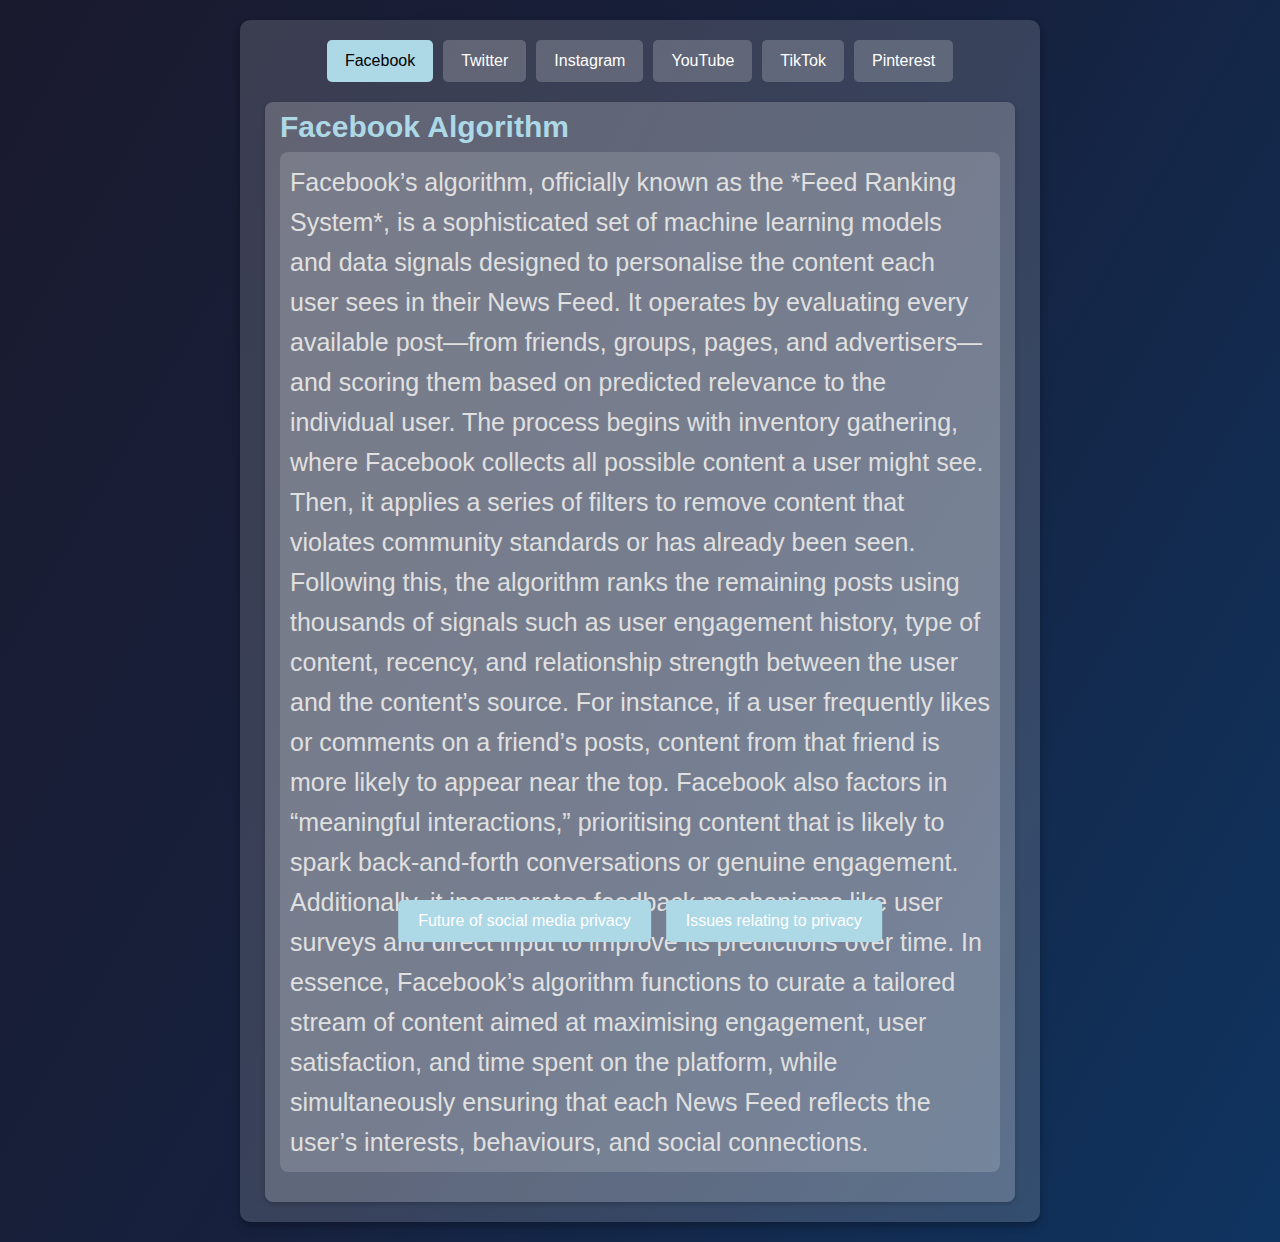
<file: page 3.html>
<!DOCTYPE html> <!-- Defines the document type and version of HTML -->
<html lang="en"> <!-- Starts the HTML document and sets the language to English -->
<head>
    <meta charset="UTF-8"> <!-- Specifies the character encoding as UTF-8 -->
    <meta name="viewport" content="width=device-width, initial-scale=1.0"> <!-- Ensures responsiveness on different screen sizes -->
    <title>Social Media Algorithm Guide</title> <!-- Sets the page title displayed in the browser tab -->
    <link rel="stylesheet" href="page3.css"> <!-- Links an external CSS file for styling -->
</head>
<body>

    <div class="tab-container"> <!-- Wrapper for the tab buttons -->
        <div class="tab-buttons"> <!-- Container for all tab buttons -->
            <button class="tab-button active" data-tab="facebook">Facebook</button> <!-- Button for Facebook tab, set as active by default -->
            <button class="tab-button" data-tab="twitter">Twitter</button> <!-- Button for Twitter tab -->
            <button class="tab-button" data-tab="instagram">Instagram</button> <!-- Button for Instagram tab -->
            <button class="tab-button" data-tab="youtube">YouTube</button> <!-- Button for YouTube tab -->
            <button class="tab-button" data-tab="tiktok">TikTok</button> <!-- Button for TikTok tab -->
            <button class="tab-button" data-tab="pinterest">Pinterest</button> <!-- Button for Pinterest tab -->
        </div>

        <div class="tab-content"><!-- Container for all algorithm descriptions -->
            <div id="facebook" class="tab-pane active"><!-- Section for Facebook's algorithm, set as active -->
                <h2>Facebook Algorithm</h2>
                <p>Facebook’s algorithm, officially known as the *Feed Ranking System*, is a sophisticated set of machine learning models and data signals designed to personalise the content each user sees in their News Feed. It operates by evaluating every available post—from friends, groups, pages, and advertisers—and scoring them based on predicted relevance to the individual user. The process begins with inventory gathering, where Facebook collects all possible content a user might see. Then, it applies a series of filters to remove content that violates community standards or has already been seen. Following this, the algorithm ranks the remaining posts using thousands of signals such as user engagement history, type of content, recency, and relationship strength between the user and the content’s source. For instance, if a user frequently likes or comments on a friend’s posts, content from that friend is more likely to appear near the top. Facebook also factors in “meaningful interactions,” prioritising content that is likely to spark back-and-forth conversations or genuine engagement. Additionally, it incorporates feedback mechanisms like user surveys and direct input to improve its predictions over time. In essence, Facebook’s algorithm functions to curate a tailored stream of content aimed at maximising engagement, user satisfaction, and time spent on the platform, while simultaneously ensuring that each News Feed reflects the user’s interests, behaviours, and social connections.</p>
            </div>
            <div id="twitter" class="tab-pane"><!-- Section for Twitter's algorithm, set as active -->
                <h2>Twitter Algorithm</h2>
                <p>Twitter’s algorithm, particularly for the “For You” timeline, is a highly complex recommendation system driven by machine learning, designed to present users with tweets that are most likely to engage their interest. Rather than simply displaying tweets in reverse chronological order, the algorithm evaluates and ranks a vast pool of content to curate a personalised feed for each user. This system draws from several core sources: tweets from accounts a user follows, tweets liked or retweeted by those accounts, and popular or trending tweets from across the platform. It begins by sourcing candidates—potential tweets that could be shown—using both in-network (accounts the user follows) and out-of-network (accounts the user does not follow) data. The algorithm then evaluates these candidates using a wide array of signals such as user activity (likes, retweets, comments, time spent viewing), tweet characteristics (media content, hashtags, recency), and social context (who interacted with the tweet and the strength of their relationship to the user).
                    The ranking model, often powered by neural networks, assigns a relevance score to each tweet based on its predicted likelihood of generating positive engagement from the user. Beyond ranking, Twitter applies heuristics to diversify the timeline, limit repetition, and avoid content overload from a single source. The algorithm also uses negative feedback (such as tweets a user skips, reports, or hides) to refine future recommendations. Moreover, Twitter allows manual curation through actions like muting and blocking, which are fed back into the algorithmic process to better tailor future content. Overall, Twitter’s algorithm works by dynamically analysing user behaviour, content patterns, and social interactions to deliver a customised stream of tweets that balances timeliness, relevance, and diversity—enhancing user engagement while preserving the platform’s fast-paced, conversational nature.</p>
            </div>
            <div id="instagram" class="tab-pane"><!-- Section for Instagram's algorithm, set as active -->
                <h2>Instagram Algorithm</h2>
                <p>Instagram’s algorithm is a sophisticated recommendation system that personalises what each user sees across different sections of the app—such as the Feed, Stories, Explore, and Reels—based on their individual behaviour and preferences. It uses machine learning models to predict which content a user is most likely to engage with, taking into account signals like who they interact with frequently, what type of content they tend to like or comment on, and how recently a post was shared. In the Feed and Stories, the algorithm gives priority to posts from people the user follows, ranking them based on relevance, recency, and the strength of their relationship with the content creator. For Explore and Reels, Instagram broadens the scope by recommending content from accounts the user doesn't follow, but that aligns with their past interactions and interests. Engagement factors such as likes, shares, saves, comments, and even time spent viewing a post contribute to determining what content is shown and in what order. Negative feedback, like hiding or skipping posts, is also used to fine-tune the experience. Overall, Instagram’s algorithm works continuously to learn from user behaviour and serve content that is timely, interesting, and personally relevant.</p>
            </div>
            <div id="youtube" class="tab-pane"><!-- Section for youtube's algorithm, set as active -->
                <h2>YouTube Algorithm</h2>
                <p>YouTube’s algorithm is a highly advanced recommendation system designed to deliver a personalised viewing experience by predicting what videos each user is most likely to watch and enjoy. It operates across multiple areas of the platform, including the Home page, Up Next suggestions, and the Subscriptions and Trending tabs, using machine learning models that analyse both video performance and user behaviour. The algorithm considers a wide range of signals such as watch history, search queries, likes, dislikes, shares, comments, and how long a user watches each video. On the Home page, it selects a mix of new content and videos from previously watched channels, ranked by relevance and expected engagement. In the Up Next panel, it recommends videos similar to what the user is currently watching, based on patterns of co-viewed content and topic similarity. Audience retention—how long people watch a video before leaving—is a major factor in ranking, along with click-through rate (CTR) and satisfaction surveys. YouTube also factors in negative feedback like "not interested" or video skipping to adjust future recommendations. Overall, the algorithm constantly learns and adapts to individual preferences, aiming to maximise viewer satisfaction, time spent on the platform, and exposure to content that aligns with each user’s unique interests..</p>
            </div>
            <div id="tiktok" class="tab-pane"><!-- Section for Tiktok's algorithm, set as active -->
                <h2>TikTok Algorithm</h2>
                <p>TikTok’s algorithm is a highly responsive and data-driven recommendation system that powers the “For You” feed by curating videos tailored to each user’s unique preferences and behaviour. It relies heavily on machine learning models that analyse a wide array of signals, including user interactions (such as likes, comments, shares, and watch time), video information (captions, hashtags, and sounds), and device or account settings (like language and location). The algorithm begins by testing a video with a small group of users to gauge its performance, then gradually expands its reach if it receives strong engagement, such as long watch times or repeated views. Each time a user watches or skips a video, the system learns more about their interests and uses that information to refine future recommendations. Unlike some platforms that prioritise content from followed accounts, TikTok places more emphasis on discovery, often showing users content from creators they don’t follow but are likely to enjoy. Negative feedback, such as marking videos as “not interested” or scrolling past quickly, helps the algorithm avoid similar content in the future. Overall, TikTok’s algorithm continuously adapts to real-time signals to deliver a highly engaging, personalised feed that encourages longer viewing sessions and ongoing interaction..</p>
            </div>
            <div id="pinterest" class="tab-pane"><!-- Section for Pinterests's algorithm, set as active -->
                <h2>Pinterest Algorithm</h2>
                <p>Pinterest’s algorithm is a personalised recommendation system designed to help users discover content—called “Pins”—that matches their tastes, interests, and goals. It works by analysing both the characteristics of the Pins and the individual behaviour of users, using machine learning to surface the most relevant content across the Home feed, search results, and related Pins sections. Key signals include what users have previously searched for, saved, clicked on, or interacted with, as well as the topics, boards, and creators they follow. Each Pin is evaluated based on factors like visual and textual relevance, popularity, freshness, and how closely it aligns with the user’s activity history. The algorithm also uses collaborative filtering, which suggests Pins liked by users with similar interests, and computer vision technology to interpret image content and aesthetics. In search, Pinterest blends keyword matching with personalised ranking, prioritising Pins that are not only relevant to the query but also aligned with the user’s style and past behaviour. Negative signals, like hiding Pins or ignoring certain content types, are used to refine future recommendations. Overall, Pinterest’s algorithm works to deliver a visually appealing and personally meaningful experience, encouraging exploration and inspiration tailored to each user.</p>
            </div>
        </div>
    </div>
<script>
    document.addEventListener("DOMContentLoaded", function () { // Executes once the page is fully loaded
        const tabButtons = document.querySelectorAll(".tab-button"); // Selects all tab buttons
        const tabPanes = document.querySelectorAll(".tab-pane"); // Selects all content sections

        tabButtons.forEach(button => {
            button.addEventListener("click", function () { // Adds click event listener to each tab button
                
                // Remove active class from all buttons
                tabButtons.forEach(btn => btn.classList.remove("active")); 
                this.classList.add("active"); // Sets the clicked button as active
                
                // Hide all tab panes
                tabPanes.forEach(pane => pane.classList.remove("active")); 
                document.getElementById(this.dataset.tab).classList.add("active"); // Displays corresponding content pane
            });
        });
    });
</script>

<script>
    const list = document.getElementById("related-articles-list"); // Selects the list container for related articles
    list.innerHTML = ""; // Clears the existing content in the list

    if (articles[platform]) { // Checks if there are articles available for the given platform
        articles[platform].forEach(article => { // Loops through the articles for the selected platform
            const li = document.createElement("li"); // Creates a new list item
            li.innerHTML = `<a href="${article.url}" target="_blank">${article.title}</a>`; // Adds a clickable link to the article
            list.appendChild(li); // Appends the list item to the container
        });
    }

    // Call this wherever you update the page content
    // Example usage: updateRelatedArticles("youtube");
</script>


<div class="button-container"> <!-- Container for navigation buttons -->
    <a href="page4.html" class="btn">Future of social media privacy</a> <!-- Link to the future of social media privacy page -->
    <a href="page 2.html" class="btn">Issues relating to privacy</a> <!-- Link to the issues related to privacy page -->
</div>



<script>
function flipCard(card) { // Function to flip a card when clicked
    card.querySelector(".card-inner").classList.toggle("flipped"); // Toggles the "flipped" class to switch card sides
}
</script>





<script>
document.addEventListener("DOMContentLoaded", function() { // Runs script after the page loads
    const slider = document.getElementById("slider"); // Selects the slider element
    
    // Check if the current page is the home page
    if (window.location.pathname === "/index.html" || window.location.pathname === "/") {
        slider.style.display = "none"; // Hides the slider if the user is on the home page
    }
});
</script>


    <script>
    let slideIndex = 0; // Tracks the current slide index
    showSlides(slideIndex); // Initializes the slideshow

    function moveSlide(n) { // Function to navigate slides forward or backward
        showSlides(slideIndex += n); // Adjusts slideIndex and displays the corresponding slide
    }

    function showSlides(n) { // Function to display the active slide
        let slides = document.querySelectorAll('.slide'); // Selects all slide elements
        
        // Resets slide index if it goes beyond the last slide
        if (n >= slides.length) slideIndex = 0; 
        
        // Sets slide index to last slide if it goes below 0
        if (n < 0) slideIndex = slides.length - 1; 
        
        slides.forEach(slide => slide.style.display = "none"); // Hides all slides
        slides[slideIndex].style.display = "block"; // Displays the active slide
    }
</script>
</body>
</html>
</file>
<file: page3.css>
/* Reset Styles */
* {
    margin: 0;
    padding: 0;
    box-sizing: border-box;
    font-family: 'Segoe UI', Tahoma, Geneva, Verdana, sans-serif;
}


/* Fullscreen Background */
#background {
    position: fixed;
    top: 0;
    left: 0;
    width: 100%;
    height: 100%;
    transition: background 1s ease-in-out;
    background: linear-gradient(to right, #6a0dad, #9c27b0); /* Default gradient */
    z-index: -1;
}


/* Dropdown Styling */
.dropdown-container {
    text-align: center;
    margin-top: 80px;
}


#socialSelect {
    padding: 12px 18px;
    font-size: 16px;
    border-radius: 8px;
    border: none;
    box-shadow: 0 4px 8px rgba(0, 0, 0, 0.1);
    cursor: pointer;
    transition: background-color 0.3s ease;
}


#socialSelect:hover {
    background-color: #f3e5ff;
}


/* Content Box */






/* Align Paragraphs */
#description p {
    text-align: justify; /* Justifies text, making it evenly distributed */
    width: 90%; /* Adjusts width to keep lengths uniform */
    margin: 0 auto; /* Centers the paragraph */
    line-height: 1.8; /* Improves readability */
}


body {
    font-family: Arial, sans-serif;
    text-align: center;
    margin: 0;
    padding: 0;
    min-height: 100vh; /* Ensures body covers the whole screen */
   
}
/* Align Subheadings */
/* Dynamic Background */
#background {
    position: fixed;
    top: 0; left: 0;
    width: 100vw; height: 100vh;
    z-index: -1;
    transition: background 1s ease-in-out;
    background: linear-gradient(to right, #6a0dad, #9c27b0); /* Default Purple */
}


/* Dropdown Menu */
.dropdown-container {
    margin: 20px;
    padding: 10px;
}


select {
    padding: 10px;
    font-size: 16px;
    border-radius: 5px;
    border: 1px solid #ccc;
}


/* Content Box */




/* Styled Headers */h3 {
    color: #a040c9;
    margin-top: 15px;
    text-align: center;
}


/* Lists */
ul {
    list-style-type: square;
    text-align: center;
    margin: 0 auto;
    width: 70%;
}


/* Hide logo until a platform is selected */
#logoImage {
    max-width: 120px;
    margin-bottom: 20px;
    display: none;
}


.button-container {
    position: absolute;
    top: 20px;
    left: 20px;
    display: flex;
    flex-direction: column; /* Aligns buttons in a column */
    gap: 10px;
}


button {
    padding: 10px 20px;
    font-size: 16px;
    border: none;
    cursor: pointer;
    background-color: #3498db;
    color: white;
    border-radius: 5px;
}


button:hover {
    background-color:rgba(7,44,81,255);
}
.image-container {
    display: flex; /* Aligns images next to each other */
    justify-content: center; /* Centers them */
    gap: 20px; /* Adds spacing between images */
    margin-top: 20px; /* Pushes images below text */
}


.image-container img {
    width: 250px; /* Sets fixed width */
    height: auto; /* Maintains aspect ratio */
    border-radius: 8px; /* Optional: Adds rounded edges */
}
#related-articles-box {
    position: absolute;
    top: 550px; /* Moves it lower */
    left: 23%; /* Positions it towards the left */
    width: 300px; /* Slightly larger for better balance */
    background-color: white;
    border: 1px solid #ccc;
    padding: 15px;
    box-shadow: 0 4px 8px rgba(0,0,0,0.1);
    border-radius: 8px;
    font-family: Arial, sans-serif;
    z-index: 999; /* Keeps it above other elements */
    text-align: center; /* Center content */
    transform: translateX(-50%); /* Adjusts for better centering */
}

 
  #related-articles-box h4 {
    margin-top: 0;
    font-size: 16px;
    color: #333;
  }
 
  #related-articles-list {
    list-style: none;
    padding: 0;
    margin: 0;
  }
 
 #related-articles-list li {
    margin: 8px 0;
    padding-left: 20px; /* Pushes each item further right */
}
 
 #related-articles-list a {
    display: block; /* Ensures it takes full width */
    text-align: center; /* Moves it more towards the right */
    padding-left: 50px; /* Adds slight space */
}

 
  #related-articles-list a:hover {
    text-decoration: underline;
  }
  .button-container {
    position: absolute;
    top: 10px;
    left: 10px;
    display: flex;
    gap: 10px;
}


.btn {
    padding: 10px 15px;
    background-color: #d1d8dc;
    color: rgb(0, 0, 0);
    text-decoration: none;
    border-radius: 5px;
    font-size: 16px;
}


.btn:hover {
    background-color: rgba(7,44,81,255);
}
/* General Page Styling *


/* Header Styling */
header {
    display: flex;
    justify-content: center;
    align-items: center;
    padding: 20px;
}


.logo img {
    width: 150px; /* Adjust logo size */
}




/* Dropdown & Menu */
.menu-container {
    display: flex;
    justify-content: center;
    gap: 10px;
    margin-bottom: 20px;
}


.menu-btn, #platformSelect {
    padding: 10px;
    font-size: 16px;
    border-radius: 5px;
    border: 2px solid white;
    background-color: rgba(255, 255, 255, 0.2);
    color: white;
    cursor: pointer;
}


/* Title Styling */
.platform-title {
    font-size: 28px;
    font-weight: bold;
    margin-bottom: 20px;
}


/* Card Container */
.card-container {
    display: flex;
    flex-wrap: wrap;
    justify-content: center;
    gap: 20px;
    padding: 20px;
}


/* Card Styling */
.card {
    width: 250px;
    height: 350px;
    perspective: 1000px;
    cursor: pointer;
    background: transparent;
}


.card-inner {
    width: 100%;
    height: 100%;
    position: relative;
    transform-style: preserve-3d;
    transition: transform 0.6s;
}


.card-inner.flipped {
    transform: rotateY(180deg);
}


.card-front, .card-back {
    position: absolute;
    width: 100%;
    height: 100%;
    backface-visibility: hidden;
    display: flex;
    flex-direction: column;
    justify-content: center;
    align-items: center;
    text-align: center;
    border-radius: 10px;
    padding: 15px;
}


.card-front {
    background-color: rgba(255, 255, 255, 0.2);
    color: white;
}


.card-back {
    background-color: white;
    color: #333;
    transform: rotateY(180deg);
}


/* Icon Styling */
.icon {
    font-size: 40px;
    margin-bottom: 10px;
    color: white;
}




/* Apply Your Gradient Background & Font */
body {
    font-family: 'Poppins', sans-serif;
    background: linear-gradient(120deg, #1a1a2e, #16213e, #0f3460);
    color: white;
    margin: 0;
    padding: 20px;
    text-align: center;
}

/* Tab Container */
.tab-container {
    max-width: 800px;
    margin: auto;
    background: rgba(255, 255, 255, 0.15);
    padding: 20px;
    border-radius: 10px;
    box-shadow: 0 4px 8px rgba(0, 0, 0, 0.3);
    display: flex;
    flex-direction: column;
    justify-content: space-between; /* Pushes content apart */
    min-height: 300px; /* Ensures enough space */
}

.tab-buttons {
    display: flex;
    justify-content: center; /* Centers buttons */
    gap: 10px; /* Adds spacing between buttons */
    margin-top: auto; /* Pushes buttons to the bottom */
}


.tab-button {
    padding: 12px 18px;
    border: none;
    background: rgba(255, 255, 255, 0.2);
    cursor: pointer;
    border-radius: 5px;
    font-size: 16px;
    color: white;
    font-family: 'Poppins', sans-serif;
    transition: 0.3s;
}

.tab-button.active {
    background: lightblue;
    color: black;
}

.tab-button:hover {
    background: rgba(255, 255, 255, 0.4);
}

/* Tab Content */
.tab-content {
    margin-top: 20px;
}

/* Tab Pane Styling */
.tab-pane {
    display: none;
    padding: 15px;
    background: rgba(255, 255, 255, 0.2);
    border-radius: 8px;
    box-shadow: 0 2px 5px rgba(0, 0, 0, 0.2);
    text-align: left;
    max-width: 750px;
    margin: auto;
    animation: fadeIn 0.5s ease-in-out;
}

/* Active Pane */
.tab-pane.active {
    display: block;
}

/* Heading Customization */
h2 {
    font-family: 'Poppins', sans-serif;
    line-height: 20px;
    font-size: 30px;
    color: lightblue;
}

/* Improve Paragraph Readability */
p {
    font-size: 25px; /* Slightly larger for better readability */
    line-height: 1.6; /* Adds comfortable spacing between lines */
    max-width: 900px; /* Prevents overly wide text */
    margin: 15px auto; /* Centers text for a clean look */
    padding: 10px;
    background: rgba(255, 255, 255, 0.15); /* Subtle background for contrast */
    border-radius: 8px; /* Soft rounded corners */
    text-align: left; /* Aligns text for a natural reading flow */
    color: #e0e0e0; /* Light gray for better contrast on a dark background */
    font-family: 'Poppins', sans-serif;
    transition: 0.3s ease-in-out;
}

/* Add Hover Effect for Better Engagement */
p:hover {
    background: rgba(255, 255, 255, 0.25);
}


/* Fade-In Animation */
@keyframes fadeIn {
    from { opacity: 0; transform: translateY(-10px); }
    to { opacity: 1; transform: translateY(0); }
}

/* Hover Effects */
.tab-pane:hover {
    background: rgba(255, 255, 255, 0.3);
}

.button-container {
    position: absolute;
    top: 100%; /* Keeps buttons at the bottom */
    left: 50%;
    transform: translateX(-50%); /* Centers the container */
    display: flex; /* Ensures buttons are in a row */
    flex-direction: row; /* Forces row layout */
    gap: 15px; /* Adds space between buttons */
    text-align-last: center;
}



.btn {
    padding: 12px 20px;
    background-color: lightblue;
    color: white;
    border-radius: 5px;
    text-decoration: none;
    transition: background-color 0.3s ease;
}

.btn:hover {
    background-color: lightcyan;
}
.parent-container {
    position: relative; /* Ensures absolute positioning works */
    min-height: 300px; /* Gives enough space for bottom alignment */
}
</file>
